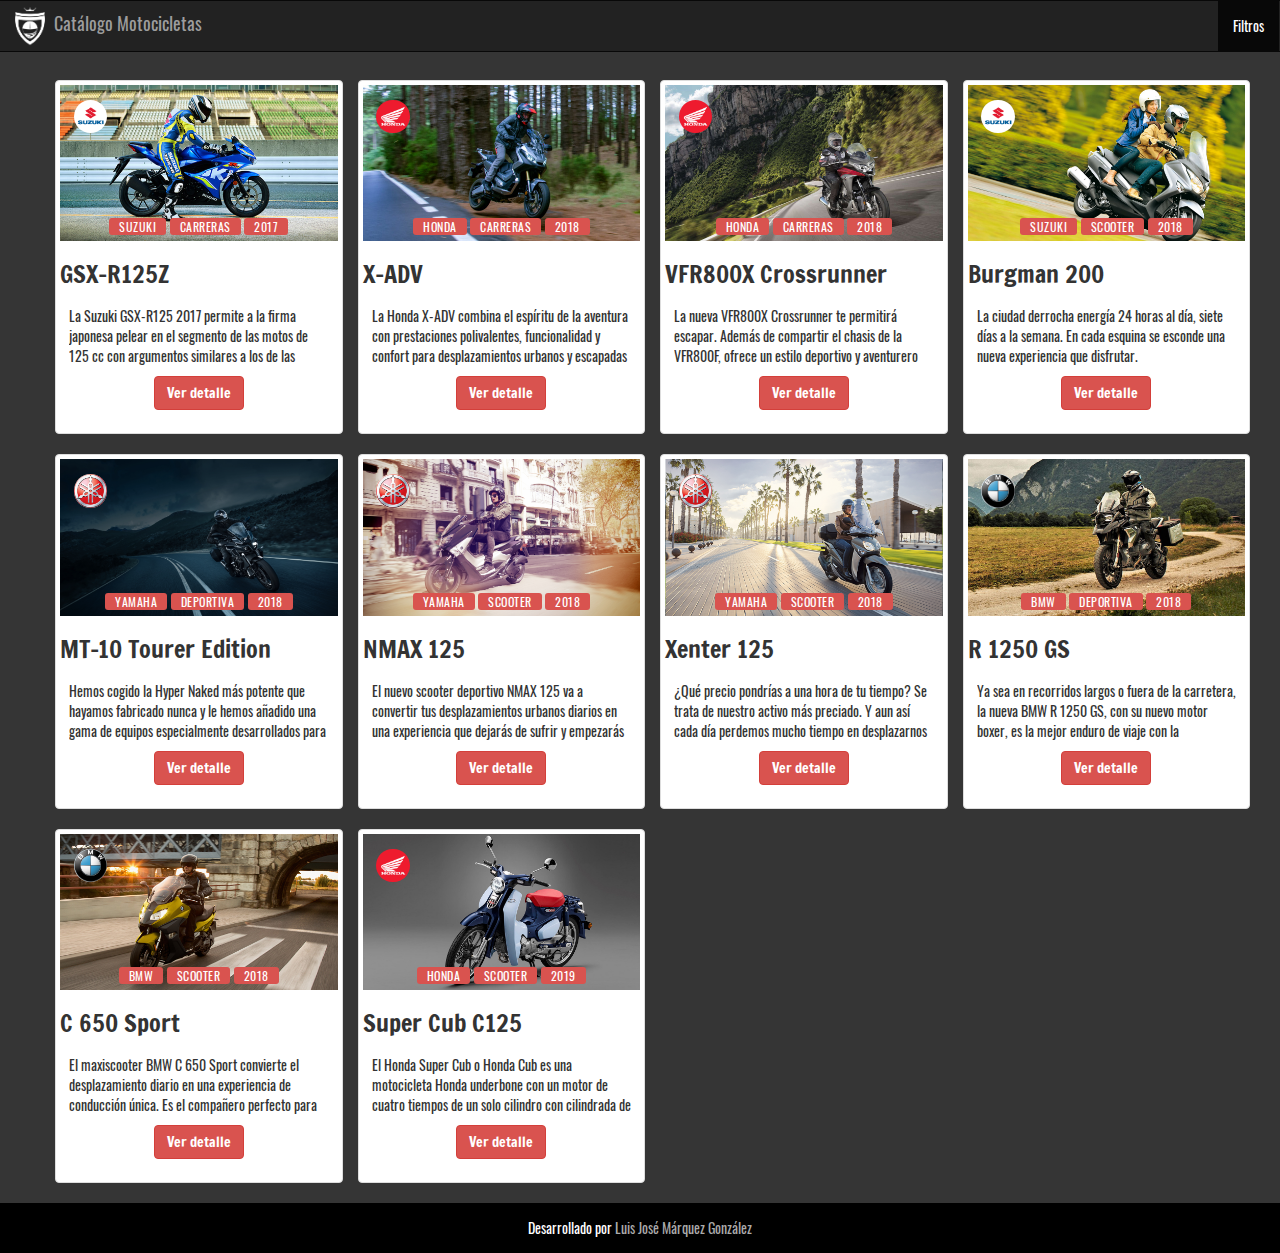
<file: index.html>
<!DOCTYPE html>
<html>

<head>
    <meta charset="utf-8" />
    <meta http-equiv="X-UA-Compatible" content="IE=edge">
    <title>Catálogo de Motocicletas</title>
    <meta name="viewport" content="width=device-width, initial-scale=1">
    <meta name="author" content="Luis Jose Marquez Gonzalez">
    <!-- <link href="https://fonts.googleapis.com/css?family=Francois+One|Oswald" rel="stylesheet">  -->
    <link rel="stylesheet" type="text/css" media="screen" href="css/bootstrap.min.css">
    <link rel="stylesheet" type="text/css" media="screen" href="css/animation.css">
    <link rel="stylesheet" type="text/css" media="screen" href="css/style.css">
    <link rel="stylesheet" type="text/css" media="screen" href="css/loader.css">
</head>

<body ng-app="motoApp">
    <div class="loader-container">
        <div class="loader"></div>
    </div>
    <ng-view></ng-view>
    <footer>
        <div class="container-fluid bg-dark text-center">
            <p>Desarrollado por <a href='http://behance.net/ljmarquezg'>Luis José Márquez González</a></p>
        </div>
    </footer>
</body>
<script src="js/angular.js"></script>
<script src="js/angular-animate.js"></script>
<script src="js/angular-route.js"></script>
<script src="js/app.js"></script>
<script src="js/controllers.js"></script>
<script src="js/animation.js"></script>
<script src="js/services.js"></script>
<script src="js/jquery.min.js"></script>
<script src="js/bootstrap.min.js"></script>

</html>
</file>
<file: css/animation.css>
.presentation.ng-enter,
.presentation.ng-leave,
.presentation.ng-move{
    transition: 0.5s linear all;
    -webkit-transition: 0.5s linear all;
    -moz-transition: 0.5s linear all;
    -ms-transition: 0.5s linear all;
    -o-transition: 0.5s linear all;
}

.presentation.ng-enter,
.presentation.ng-move{
    opacity: 1;
    height: 0;
    overflow: hidden;
}

.presentation.ng-leave{
    opacity: 1;
    overflow: hidden;
    border:100px
}
</file>
<file: css/style.css>
/* font-family: 'Bree Serif', serif;

    font-family: 'Ranga', cursive;

    font-family: 'Oswald', sans-serif;


    font-family: 'Anton', sans-serif;

    font-family: 'Francois One', sans-serif;
 */

 /* latin */
@font-face {
	font-family: 'Oswald';
	font-style: normal;
	font-weight: 400;
	src: local('Oswald Regular'), local('Oswald-Regular'), url(../fonts/Oswald.woff2) format('woff2');
	unicode-range: U+0000-00FF, U+0131, U+0152-0153, U+02BB-02BC, U+02C6, U+02DA, U+02DC, U+2000-206F, U+2074, U+20AC, U+2122, U+2191, U+2193, U+2212, U+2215, U+FEFF, U+FFFD;
  }
/* latin */
@font-face {
	font-family: 'Francois One';
	font-style: normal;
	font-weight: 400;
	src: local('Francois One Regular'), local('FrancoisOne-Regular'), url(../fonts/FrancoisOne.woff2) format('woff2');
	unicode-range: U+0000-00FF, U+0131, U+0152-0153, U+02BB-02BC, U+02C6, U+02DA, U+02DC, U+2000-206F, U+2074, U+20AC, U+2122, U+2191, U+2193, U+2212, U+2215, U+FEFF, U+FFFD;
  }

body {
	background-color: #0000 !important;
	font-family: Oswald;
}
h1,
h2,
h3,
h4,
h5,
h6 {
	font-family: 'Francois One';
}

footer{
	height: 50px;
}
footer p{
	margin-top: 15px;
	margin-bottom: 15px
}
table {
	width: 100%;
}

tr td:first-child {
	/* font-weight: bold */
}

th {
	background-color: #888888
}

.btn {
	font-family: Francois One
}
input.form-control, select.form-control {
	background: #444444;
	border: medium none rgba(20, 19, 19, 0.5);
	box-shadow: transparent 0px 0px 2px;
	color: #ffffff;
}
.form-control:focus {
	border-color: #050505;
	outline: 0;
	-webkit-box-shadow: inset 0 1px 1px rgba(0,0,0,.075),0 0 8px rgba(102,175,233,.6);
	box-shadow: inset 0 1px 1px rgba(0,0,0,.075),0 0 8px rgba(0, 0, 0, 0.6);
}
.content {
	padding-top: 80px;
	min-height: calc(100vh - 50px);
}
.bg-gray{
	background-color: #353535;
}
.bg-dark {
	background-color: #000000;
	color: #ffffff;
}
.bg-dark a, .bg-dark a:hover, .bg-dark a:focus{
	color: #aaaaaa;
}
.navbar-nav{
	margin:0
}
.navbar-inverse {
	height: 52px;
	margin-bottom: 0px;
}

.navbar-nav > li > a {
	padding-top: 15px;
	padding-bottom: 15px;
	line-height: 20px;
}
.navbar-brand > img {
	display: inline-block;
	height: 100%;
}
.navbar > .container .navbar-brand, .navbar > .container-fluid .navbar-brand {
	margin-left: 0;
	padding: 5px 9px;
}
.pointer{
	cursor: pointer;
}
.brand {
	width: 12%;
	max-width: 50px;
	height: auto;
	position: absolute;
	top: 15px;
	left: 5%;
	z-index: 100;
}
.relacionados .moto .thumbnail {
	border-radius: 5px;
	-webkit-border-radius: 5px;
	-moz-border-radius: 5px;
	-ms-border-radius: 5px;
	-o-border-radius: 5px;
	box-shadow: 0 2px 5px #353535;
	padding: 9px;
	background-color: white;
}
.relacionados h3{
	margin-bottom: 30px;
}
.relacionados h3 span{
	border-top:solid red 1px;
	border-bottom:solid red 1px;
	padding: 5px 0;
}
.text-center {
	text-align: center
}

.description {
	height: 60px;
	overflow: hidden;
	float: left;
}

.modelo {
	display: block table-header-group
}

.marcas .brand {
	width: 25px;
	height: 25px;
	position: initial;
	display: inline-block;
	margin-right: 15px;
	filter: grayscale(100%);
	-webkit-filter: grayscale(100%);
}

.marcas .active .brand {
	filter: grayscale(0%);
	-webkit-filter: grayscale(0%);
}


.presentation.active {
	z-index: 1;
}

.lista .slider-ml .item .col-xs-3:first-child {
	padding-right: 0px;
}

.lista .slider-ml .item .col-xs-3:first-child {
	padding-left: 0px;
}
.lista h1 {
	width: 100%;
	margin: 0;
	padding: 15px;
	position: relative;
}
.image-container {
	width: 100%;
	height: 100%;
	overflow: hidden;
	top: 0;
	position: relative;
}

.image-container .label-container {
	position: absolute;
	width: 100%;
	z-index: 100;
	bottom: 5px;
	right: 0;
	letter-spacing: 0.5px;
	border-radius: 5px 0 0px 0px;
	-webkit-border-radius: 5px 0 0px 0px;
	-moz-border-radius: 5px 0 0px 0px;
	-ms-border-radius: 5px 0 0px 0px;
	-o-border-radius: 5px 0 0px 0px;
	text-align: center
}

.image-container .label {
	padding: 0 10px;
	font-weight: 100;
	font-size: 12px;
	text-transform: uppercase;
	margin-bottom: 5px;
}

.presentation {
	position: absolute;
	left: -100%;
}

.presentation.active {
	position: absolute;
	left: 0;
}

.lista .thumbnail {
	background: transparent;
	border: none;
	margin: 4px auto;
}

.thumbnail.ratio {
	overflow: hidden;
	margin: 0;
	position: absolute;
	top: 0;
	left: 0;
	right: 0;
	bottom: 0;
}
.filtro-activo {
	margin-top: 15vh;
}
.moto-frame {
	overflow: hidden;
	padding-top: calc(56.25%);
}
.filtros {
	background-color: #353535;
	padding: 5px;
	max-height: 40vh;
	overflow: auto;
	width: 100%;
	top: 0;
	box-shadow: 0px 3px 5px 0px #000000;
}
.navbar-nav > li > a {
	padding-top: 15px;
	padding-bottom: 15px;
	line-height: 20px;
}
.list-group {
	padding-left: 0;
	margin-bottom: auto;
}
.list-group-item.active, .list-group-item.active:hover, .list-group-item.active:focus {
	background-color: #444444;
}

.list-group-item, .list-group-item, .list-group-item {
	z-index: 2;
	color: #fff;
	background-color: transparent;
	border-color: transparent;
	padding: 5px 5px;
	font-weight: 400;
}
.list-group .badge, .list-group .fabricante {
	border-bottom: solid 1px #444444;
	cursor: pointer;
	display: inline-block;
	width: calc(33% - 15px);
	margin: 0 5px;
	text-align: center;
}
.list-group .badge:hover, .list-group .fabricante:hover{
	background-color:#888888;
}
.list-group .badge:hover .brand, .list-group .fabricante:hover .brand{
	filter:grayscale(0);
	-webkit-filter:grayscale(0);
}
.list-group .badge.active, .list-group .fabricante.active {
	background-color: #ff0000;
}
.list-group .badge {
	display: inline-block;
	min-width: 10px;
	padding: 5px 5px;
	font-size: 12px;
	font-weight: 700;
	line-height: 1;
	color: #fff;
	text-align: center;
	white-space: nowrap;
	vertical-align: baseline;
	background-color: #444444;
	border-radius: 10px;
	margin: 5px;
	cursor: pointer;
	font-weight: 200;
	font-size: 14px;
}
.clear-filter{
		padding: 0;
		margin-left: 15px;
		padding: 0;
		border-bottom: red solid 1px;
		width: auto;
}

@media (max-width:996px){
	.marcas .brand {
		width: 25px;
		height: 25px;
		position: initial;
		display: block;
		margin: auto;
		filter: grayscale(100%);
		-webkit-filter: grayscale(100%);
	}
	.filtros {
		max-height: 70vh;
	}
	.content{
		min-height: 300px;
	}
}
/*
.moto{
    position: absolute;
} */
</file>
<file: css/loader.css>
.loader-container {
	display: block;
	position: fixed;
	top: 0;
	bottom: 0;
	left: 0;
	right: 0;
	z-index: 100;
	padding: 30vh;
	height: 100vh;
	background: #353535;
}
.loader {
    color: #ffffff;
    font-size: 90px;
    text-indent: -9999em;
    overflow: hidden;
    width: 1em;
    height: 1em;
    border-radius: 50%;
    margin: 72px auto;
    position: relative;
    -webkit-transform: translateZ(0);
    -ms-transform: translateZ(0);
    transform: translateZ(0);
    -webkit-animation: load6 1.7s infinite ease, round 1.7s infinite ease;
    animation: load6 1.7s infinite ease, round 1.7s infinite ease;
  }
  @-webkit-keyframes load6 {
    0% {
      box-shadow: 0 -0.83em 0 -0.4em, 0 -0.83em 0 -0.42em, 0 -0.83em 0 -0.44em, 0 -0.83em 0 -0.46em, 0 -0.83em 0 -0.477em;
    }
    5%,
    95% {
      box-shadow: 0 -0.83em 0 -0.4em, 0 -0.83em 0 -0.42em, 0 -0.83em 0 -0.44em, 0 -0.83em 0 -0.46em, 0 -0.83em 0 -0.477em;
    }
    10%,
    59% {
      box-shadow: 0 -0.83em 0 -0.4em, -0.087em -0.825em 0 -0.42em, -0.173em -0.812em 0 -0.44em, -0.256em -0.789em 0 -0.46em, -0.297em -0.775em 0 -0.477em;
    }
    20% {
      box-shadow: 0 -0.83em 0 -0.4em, -0.338em -0.758em 0 -0.42em, -0.555em -0.617em 0 -0.44em, -0.671em -0.488em 0 -0.46em, -0.749em -0.34em 0 -0.477em;
    }
    38% {
      box-shadow: 0 -0.83em 0 -0.4em, -0.377em -0.74em 0 -0.42em, -0.645em -0.522em 0 -0.44em, -0.775em -0.297em 0 -0.46em, -0.82em -0.09em 0 -0.477em;
    }
    100% {
      box-shadow: 0 -0.83em 0 -0.4em, 0 -0.83em 0 -0.42em, 0 -0.83em 0 -0.44em, 0 -0.83em 0 -0.46em, 0 -0.83em 0 -0.477em;
    }
  }
  @keyframes load6 {
    0% {
      box-shadow: 0 -0.83em 0 -0.4em, 0 -0.83em 0 -0.42em, 0 -0.83em 0 -0.44em, 0 -0.83em 0 -0.46em, 0 -0.83em 0 -0.477em;
    }
    5%,
    95% {
      box-shadow: 0 -0.83em 0 -0.4em, 0 -0.83em 0 -0.42em, 0 -0.83em 0 -0.44em, 0 -0.83em 0 -0.46em, 0 -0.83em 0 -0.477em;
    }
    10%,
    59% {
      box-shadow: 0 -0.83em 0 -0.4em, -0.087em -0.825em 0 -0.42em, -0.173em -0.812em 0 -0.44em, -0.256em -0.789em 0 -0.46em, -0.297em -0.775em 0 -0.477em;
    }
    20% {
      box-shadow: 0 -0.83em 0 -0.4em, -0.338em -0.758em 0 -0.42em, -0.555em -0.617em 0 -0.44em, -0.671em -0.488em 0 -0.46em, -0.749em -0.34em 0 -0.477em;
    }
    38% {
      box-shadow: 0 -0.83em 0 -0.4em, -0.377em -0.74em 0 -0.42em, -0.645em -0.522em 0 -0.44em, -0.775em -0.297em 0 -0.46em, -0.82em -0.09em 0 -0.477em;
    }
    100% {
      box-shadow: 0 -0.83em 0 -0.4em, 0 -0.83em 0 -0.42em, 0 -0.83em 0 -0.44em, 0 -0.83em 0 -0.46em, 0 -0.83em 0 -0.477em;
    }
  }
  @-webkit-keyframes round {
    0% {
      -webkit-transform: rotate(0deg);
      transform: rotate(0deg);
    }
    100% {
      -webkit-transform: rotate(360deg);
      transform: rotate(360deg);
    }
  }
  @keyframes round {
    0% {
      -webkit-transform: rotate(0deg);
      transform: rotate(0deg);
    }
    100% {
      -webkit-transform: rotate(360deg);
      transform: rotate(360deg);
    }
  }
</file>
